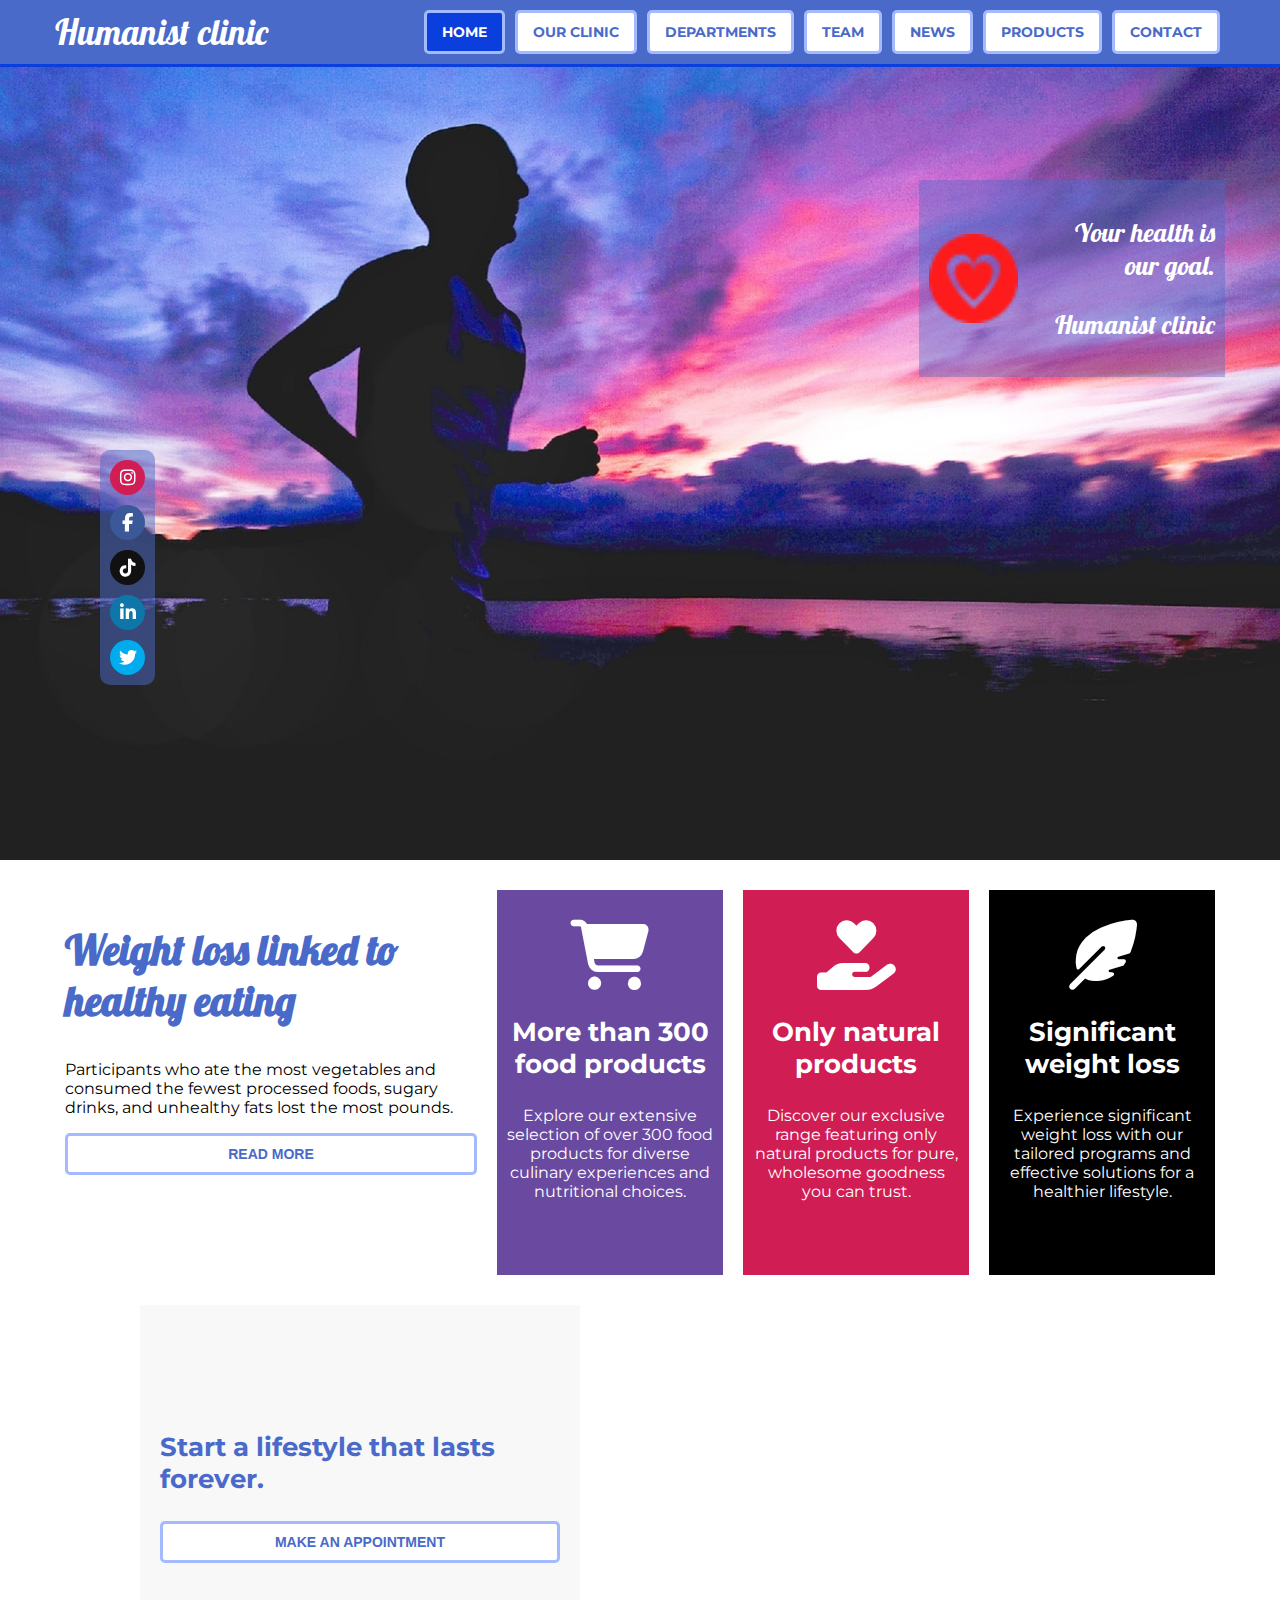
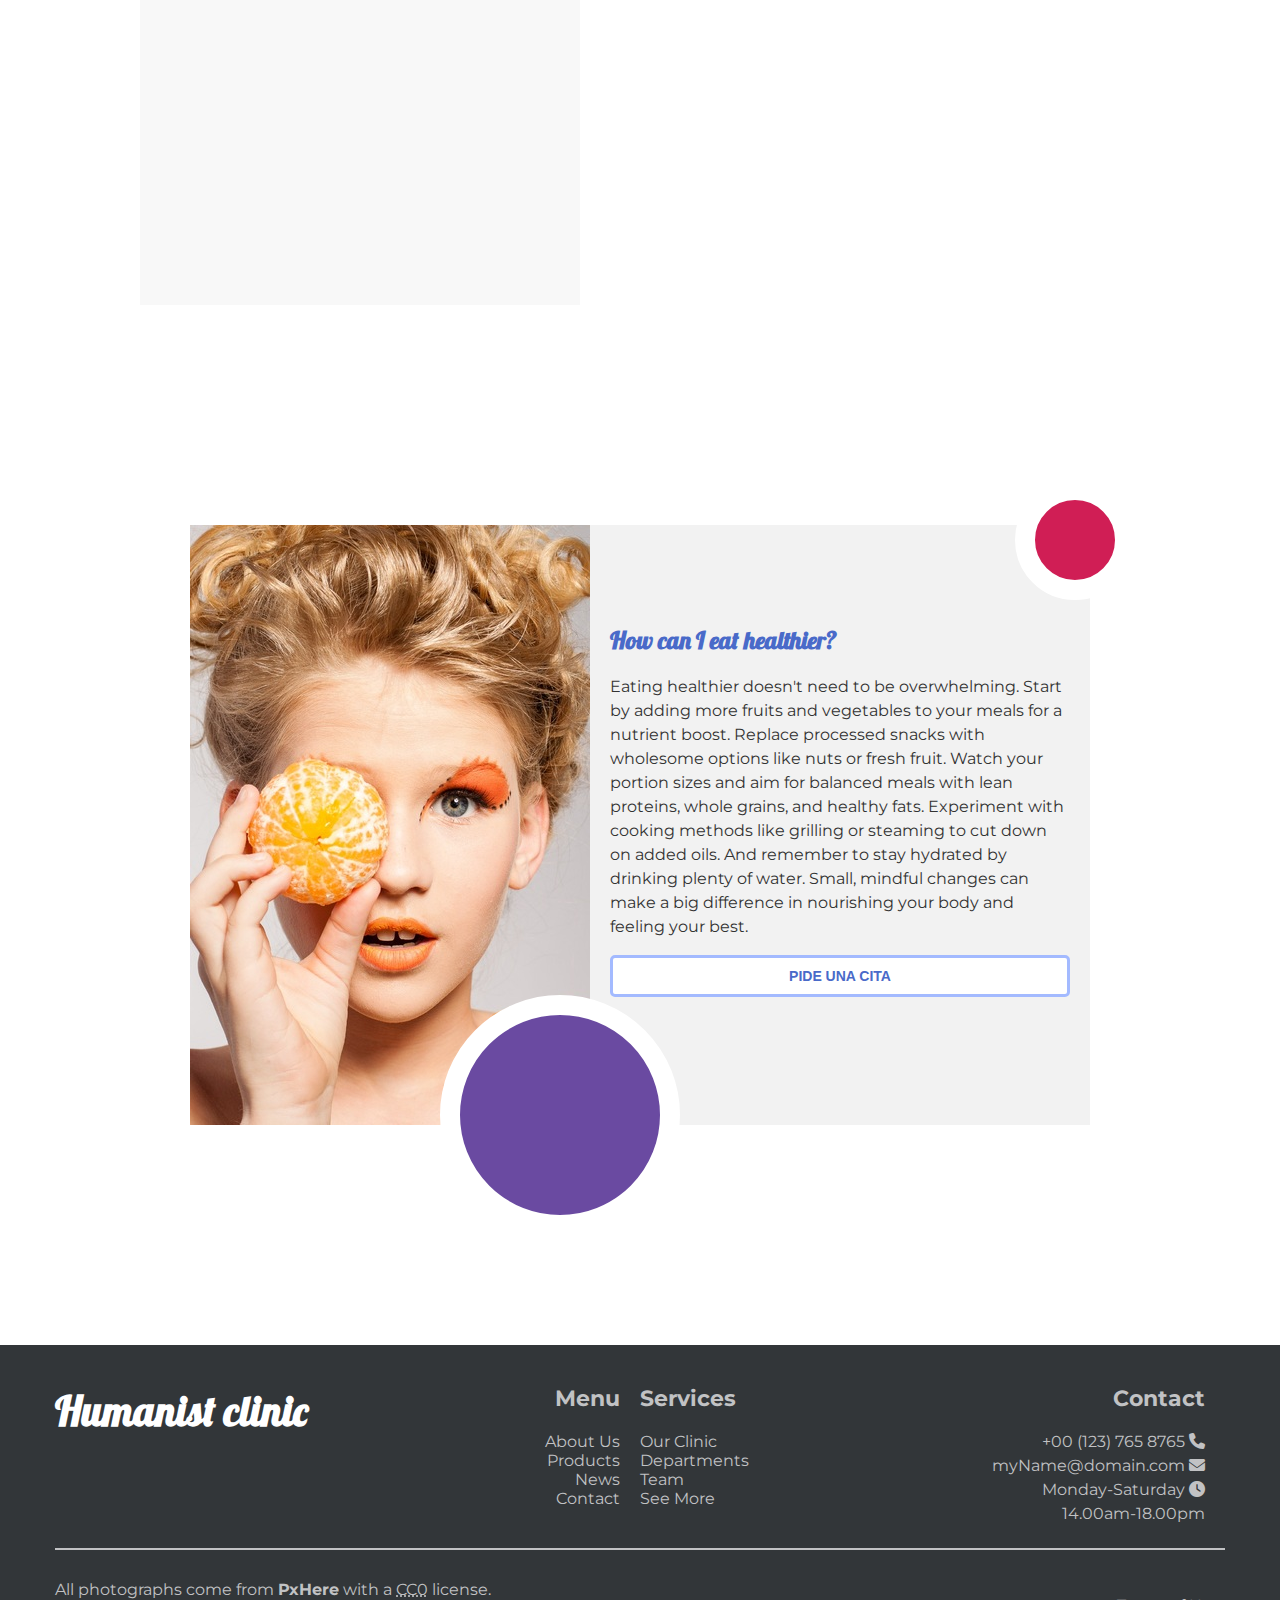
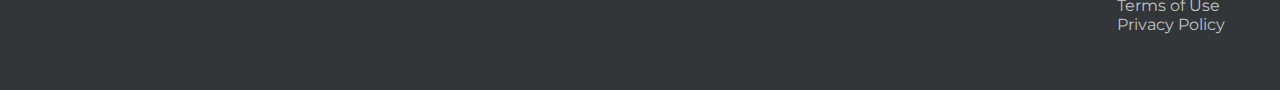
<file: index.html>
<!DOCTYPE html>
<html lang="es">
<head>
    <meta charset="UTF-8">
    <meta name="viewport" content="width=device-width, initial-scale=1.0">
    <title>Humanist Clinic</title>
    <link rel="stylesheet" href="https://cdnjs.cloudflare.com/ajax/libs/font-awesome/6.5.1/css/all.min.css">
    <link href="https://fonts.googleapis.com/css2?family=Lobster&family=Montserrat:wght@400;700&display=swap" rel="stylesheet">
    <link rel="stylesheet" href="styles.css">
    <link rel="icon" href="images/logo.png" type="image/x-icon">
</head>
<body class="body-index">

    <header class="header header-index">
        <nav class="navbar">
            <div class="container">
                <div class="navbar-brand">Humanist clinic</div>
                <div class="navbar-menu">
                    <a class="nav-btn active" href="index.html">HOME</a>
                    <a class="nav-btn" href="#">OUR CLINIC</a>
                    <a class="nav-btn" href="#">DEPARTMENTS</a>
                    <a class="nav-btn" href="#">TEAM</a>
                    <a class="nav-btn" href="#">NEWS</a>
                    <a class="nav-btn" href="products.html">PRODUCTS</a>
                    <a class="nav-btn" href="contact.html">CONTACT</a>
                </div>
            </div>
        </nav>
        <div class="header-content-index">
            <img src="images/logo.png" alt="logo">
            <div>
                <p>Your health is our goal.</p>
                <p>Humanist clinic</p>
            </div>
        </div>
    </header>

	<div class="social-media fixed">
		<div class="instagram">
			<i class="fa-brands fa-instagram"></i>
		</div>
		<div class="facebook">
			<i class="fa-brands fa-facebook-f"></i>
		</div>
		<div class="tiktok">
			<i class="fa-brands fa-tiktok"></i>
		</div>
		<div class="linkedin">
			<i class="fa-brands fa-linkedin-in"></i>
		</div>
		<div class="twitter">
			<i class="fa-brands fa-twitter"></i>
		</div>
	</div>
    <main>
        <section>
            <div class="first-section container">
                <div>
                    <h2>Weight loss linked to healthy eating</h2>
                    <p>Participants who ate the most vegetables and consumed the fewest processed foods, sugary drinks, and unhealthy fats lost the most pounds.</p>
                    <a href="#"><button>READ MORE</button></a>
                </div>
                <div class="purple-div">
                    <i class="fa-solid fa-cart-shopping"></i>
                    <h3>More than 300 food products</h3>
                    <p>Explore our extensive selection of over 300 food products for diverse culinary experiences and nutritional choices.</p>
                </div>
                <div class="red-div">
                    <i class="fa-solid fa-hand-holding-heart"></i>
                    <h3>Only natural products</h3>
                    <p>Discover our exclusive range featuring only natural products for pure, wholesome goodness you can trust.</p>
                </div>
                <div class="black-div">
                    <i class="fa-solid fa-feather-pointed"></i>
                    <h3>Significant weight loss</h3>
                    <p>Experience significant weight loss with our tailored programs and effective solutions for a healthier lifestyle.</p>
                </div>
            </div>
        </section>

        <section class="second-section">
            <div>
                <h3>Start a lifestyle that lasts forever.</h3>
                <a href="#"><button>MAKE AN APPOINTMENT</button></a>
            </div>
        </section>

        <section class="third-section">
            <div class="container">
                <div class="image-text-block">
                    <img src="images/woman-fruit.jpg" alt="Healthy Eating Image" class="block-image">
                    <div class="text-content">
                        <h2>How can I eat healthier?</h2>
                        <p>Eating healthier doesn't need to be overwhelming. Start by adding more fruits and vegetables to your meals for a nutrient boost. Replace processed snacks with wholesome options like nuts or fresh fruit. Watch your portion sizes and aim for balanced meals with lean proteins, whole grains, and healthy fats. Experiment with cooking methods like grilling or steaming to cut down on added oils. And remember to stay hydrated by drinking plenty of water. Small, mindful changes can make a big difference in nourishing your body and feeling your best.</p>
                        <a href="#"><button>PIDE UNA CITA</button></a>

                        <div class="circle circle-bottom-left"></div>
                        <div class="circle circle-top-right"></div>
                    </div>
                </div>
            </div>
        </section>
    </main>

    <footer class="footer">
        <div class="container">
            <div class="footer-content">
                <div class="footer-left">
                    <div class="left">
                        <h2>Humanist clinic</h2>
                    </div>
                    <div class="footer-section right">
                        <h3>Menu</h3>
                        <ul>
                            <li><a href="#about-us">About Us</a></li>
                            <li><a href="#products">Products</a></li>
                            <li><a href="#news">News</a></li>
                            <li><a href="#contact">Contact</a></li>
                        </ul>
                    </div>
                </div>

                <div class="footer-right">
                    <div class="footer-section left">
                        <h3>Services</h3>
                        <ul>
                            <li><a href="#">Our Clinic</a></li>
                            <li><a href="#">Departments</a></li>
                            <li><a href="#">Team</a></li>
                            <li><a href="#">See More</a></li>
                        </ul>
                    </div>
                    <div class="footer-section right">
                        <h3>Contact</h3>
                        <p>+00 (123) 765 8765 <i class="fa-solid fa-phone"></i></p>
                        <p>myName@domain.com <i class="fa-solid fa-envelope"></i></p>
                        <p>Monday-Saturday <i class="fa-solid fa-clock"></i></p>
                        <p>14.00am-18.00pm</p>
                    </div>
                </div>
            </div>
            <div class="footer-bottom">
                <p>All photographs come from <b>PxHere</b> with a <abbr title="Creative Commons Zero">CC0</abbr> license.</p>
                <nav>
                    <ul>
                        <li><a href="#terms">Terms of Use</a></li>
                        <li><a href="#privacy">Privacy Policy</a></li>
                    </ul>
                </nav>
            </div>
        </div>
    </footer>
</body>
</html>
</file>
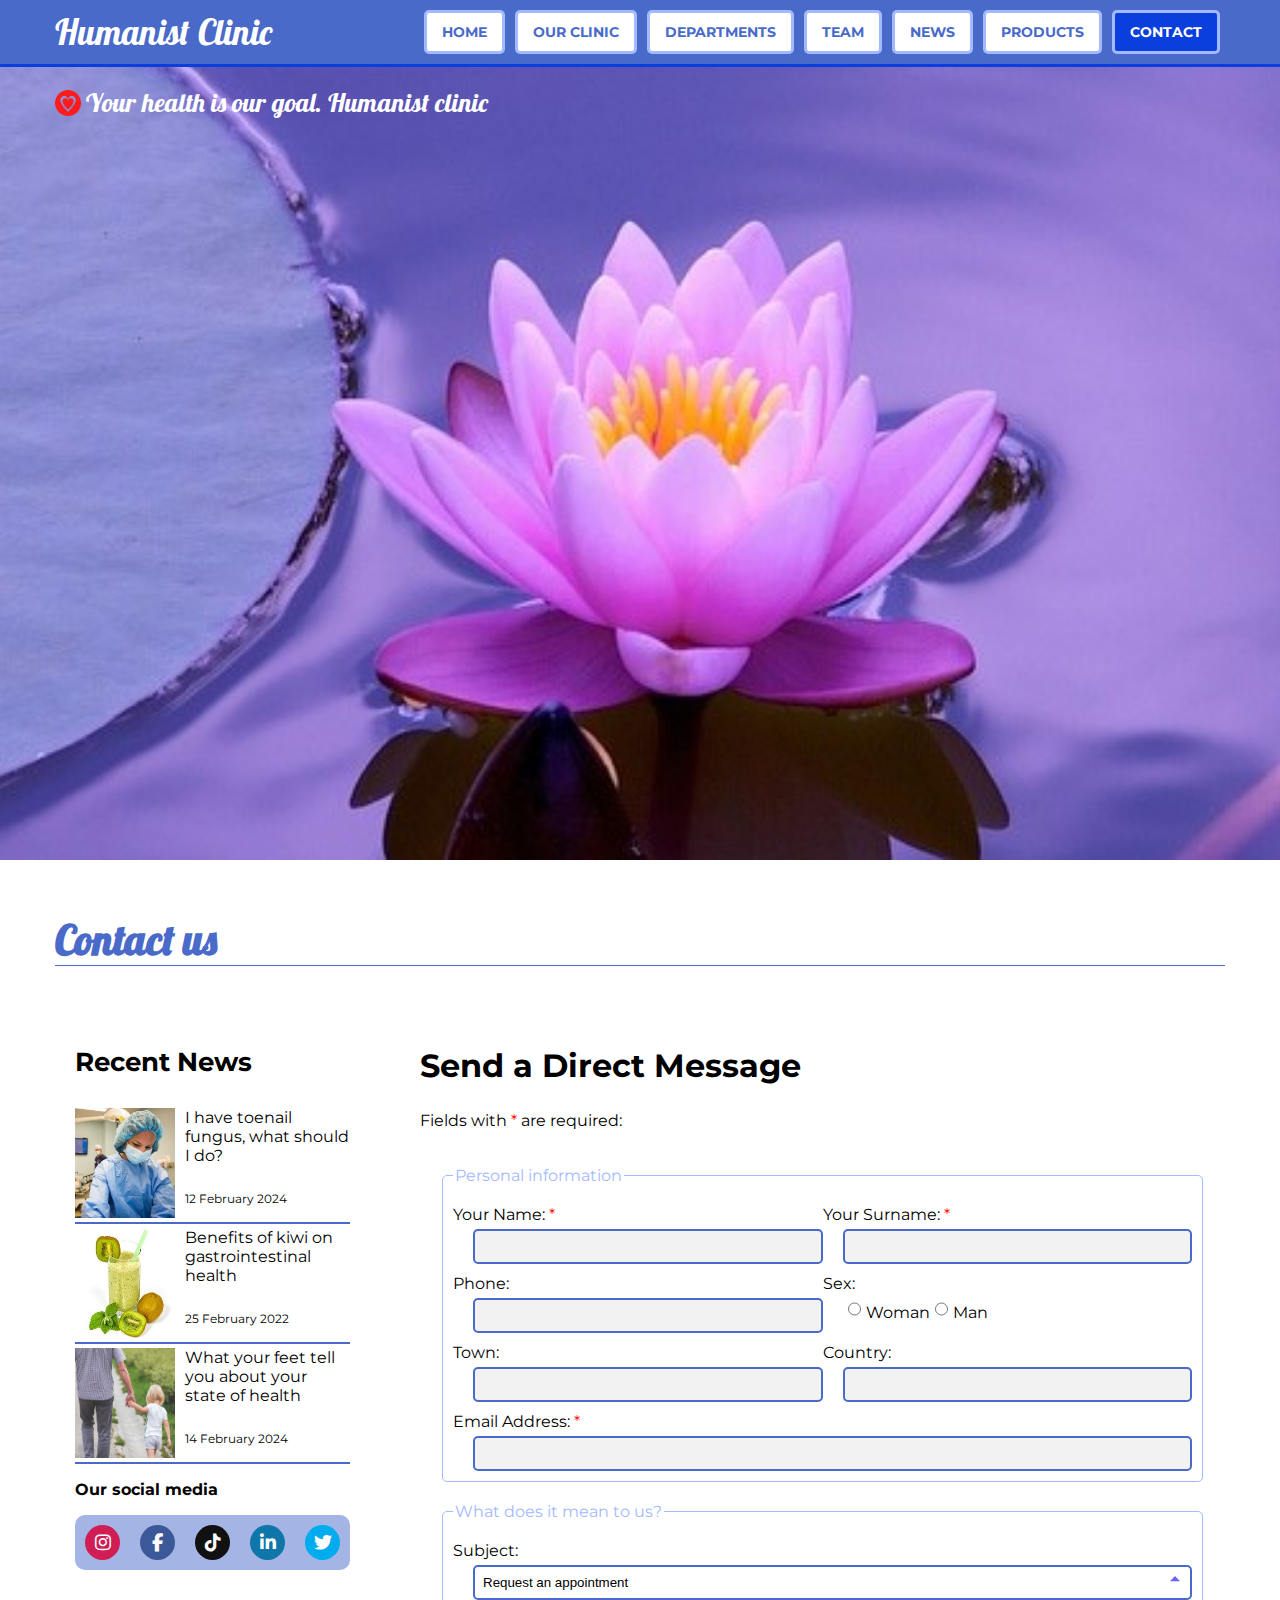
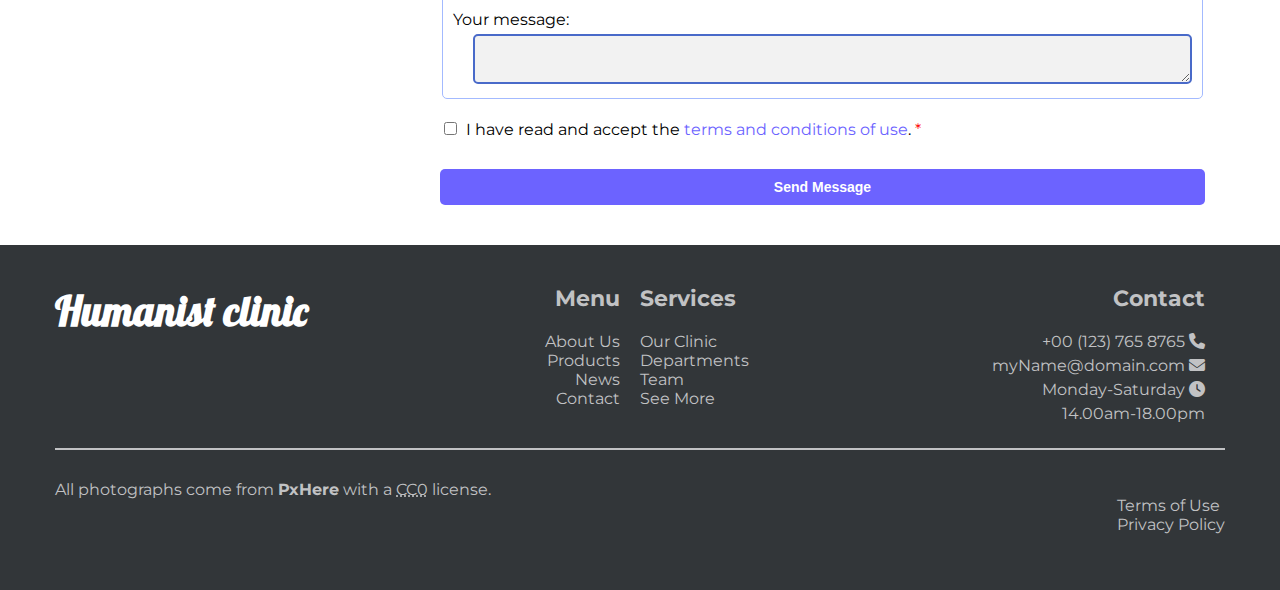
<file: contact.html>
<!DOCTYPE html>
<html lang="es">
<head>
    <meta charset="UTF-8">
    <meta name="viewport" content="width=device-width, initial-scale=1.0">
    <title>Humanist Clinic</title>
    <link rel="stylesheet" href="https://cdnjs.cloudflare.com/ajax/libs/font-awesome/6.5.1/css/all.min.css">
    <link href="https://fonts.googleapis.com/css2?family=Lobster&family=Montserrat:wght@400;700&display=swap" rel="stylesheet">
    <link rel="stylesheet" href="styles.css">
    <link rel="icon" href="favicon.ico" type="image/x-icon">
</head>
<body>

    <header class="header header-products">
        <nav class="navbar">
            <div class="container">
                <div class="navbar-brand">Humanist Clinic</div>
                <div class="navbar-menu">
                    <a class="nav-btn" href="index.html">HOME</a>
                    <a class="nav-btn" href="#our-clinic">OUR CLINIC</a>
                    <a class="nav-btn" href="#departments">DEPARTMENTS</a>
                    <a class="nav-btn" href="#team">TEAM</a>
                    <a class="nav-btn" href="#news">NEWS</a>
                    <a class="nav-btn" href="products.html">PRODUCTS</a>
                    <a class="nav-btn active" href="contact.html">CONTACT</a>
                </div>
            </div>
        </nav>
        <div class="header-content-products">
            <img src="images/logo.png" alt="logo">
            <p>Your health is our goal. Humanist clinic</p>
        </div>
    </header>

    <main class="container">
        <h2 class="h2-underlined">Contact us</h2>
        <div class="main-flex">
            <aside class="left-tab">
                <h3>Recent News</h3>
                <div class="news">
                    <img src="images/news-1.jpg" alt="doctor">
                    <div class="news-info">
                        <p>I have toenail fungus, what should I do?</p>
                        <p class="date">12 February 2024</p>
                    </div>
                </div>
                <div class="news">
                    <img src="images/news-2.jpg" alt="kiwi smoothie">
                    <div class="news-info">
                        <p>Benefits of kiwi on gastrointestinal health</p>
                        <p class="date">25 February 2022</p>
                    </div>
                </div>
                <div class="news">
                    <img src="images/news-3.jpg" alt="kid walking with his parent">
                    <div class="news-info">
                        <p>What your feet tell you about your state of health</p>
                        <p class="date">14 February 2024</p>
                    </div>
                </div>
                <p><b>Our social media</b></p>
				<div class="social-media in-a-row">
					<div class="instagram">
						<i class="fa-brands fa-instagram"></i>
					</div>
					<div class="facebook">
						<i class="fa-brands fa-facebook-f"></i>
					</div>
					<div class="tiktok">
						<i class="fa-brands fa-tiktok"></i>
					</div>
					<div class="linkedin">
						<i class="fa-brands fa-linkedin-in"></i>
					</div>
					<div class="twitter">
						<i class="fa-brands fa-twitter"></i>
					</div>
				</div>
            </aside>

            <div class="direct-message-tab">
                <h3 class="bigger-h3">Send a Direct Message</h3>
                <p>Fields with <span>*</span> are required:</p>

                <form action="#" method="post">
                    <fieldset>
                        <legend>Personal information</legend>
                        <div class="form-line">
                            <div class="form-group">
                                <label for="name">Your Name: <span>*</span></label>
                                <input type="text" id="name" name="name" required>
                            </div>
                            <div class="form-group">
                                <label for="surname">Your Surname: <span>*</span></label>
                                <input type="text" id="surname" name="surname" required>
                            </div>
                        </div>

                        <div class="form-line">
                            <div class="form-group">
                                <label for="phone">Phone:</label>
                                <input type="text" id="phone" name="phone">
                            </div>
                            <div class="form-group">
                                <label>Sex:</label>

                                <div class="radio-types">
                                    <input type="radio" id="woman" name="sex" value="woman">
                                    <label for="woman">Woman</label>
                                    <input type="radio" id="man" name="sex" value="man">
                                    <label for="man">Man</label>
                                </div>

                            </div>
                        </div>
                        <div class="form-line">

                            <div class="form-group">
                                <label for="town">Town:</label>
                                <input type="text" id="town" name="town">
                            </div>
                            <div class="form-group">
                                <label for="country">Country:</label>
                                <input type="text" id="country" name="country">
                            </div>
                        </div>
                        <div>
                            <label for="email">Email Address: <span>*</span></label>
                            <input type="email" id="email" name="email" required>
                        </div>
                    </fieldset>

                    <fieldset>
                        <legend>What does it mean to us?</legend>
                        <label for="subject">Subject:</label>
                        <select id="subject" name="subject">
                            <option value="appointment">Request an appointment</option>
                            <option value="askForInfo">Know more about a product</option>
                            <option value="askAboutGastro">Know how to improve my gastrointestinal health</option>
                            <option value="askAboutLoseWeight">Information on how to lose weight</option>
                            <option value="moreOptions">Another questions</option>
                        </select>

                        <label for="message">Your message:</label>
                        <textarea id="message" name="message"></textarea>
                    </fieldset>

                    <label for="terms">
                        <input type="checkbox" id="terms" name="terms" required>
                        I have read and accept the <a href="#">terms and conditions of use</a>. <span>*</span>
                    </label>

                    <button type="submit">Send Message</button>
                </form>
            </div>
        </div>
    </main>

    <footer class="footer">
        <div class="container">
            <div class="footer-content">
                <div class="footer-left">
                    <div class="left">
                        <h2>Humanist clinic</h2>
                    </div>
                    <div class="footer-section right">
                        <h3>Menu</h3>
                        <ul>
                            <li><a href="#about-us">About Us</a></li>
                            <li><a href="#products">Products</a></li>
                            <li><a href="#news">News</a></li>
                            <li><a href="#contact">Contact</a></li>
                        </ul>
                    </div>
                </div>

                <div class="footer-right">
                    <div class="footer-section left">
                        <h3>Services</h3>
                        <ul>
                            <li><a href="#">Our Clinic</a></li>
                            <li><a href="#">Departments</a></li>
                            <li><a href="#">Team</a></li>
                            <li><a href="#">See More</a></li>
                        </ul>
                    </div>
                    <div class="footer-section right">
                        <h3>Contact</h3>
                        <p>+00 (123) 765 8765 <i class="fa-solid fa-phone"></i></p>
                        <p>myName@domain.com <i class="fa-solid fa-envelope"></i></p>
                        <p>Monday-Saturday <i class="fa-solid fa-clock"></i></p>
                        <p>14.00am-18.00pm</p>
                    </div>
                </div>
            </div>
            <div class="footer-bottom">
                <p>All photographs come from <b>PxHere</b> with a <abbr title="Creative Commons Zero">CC0</abbr> license.</p>
                <nav>
                    <ul>
                        <li><a href="#terms">Terms of Use</a></li>
                        <li><a href="#privacy">Privacy Policy</a></li>
                    </ul>
                </nav>
            </div>
        </div>
    </footer>
</body>
</html>
</file>
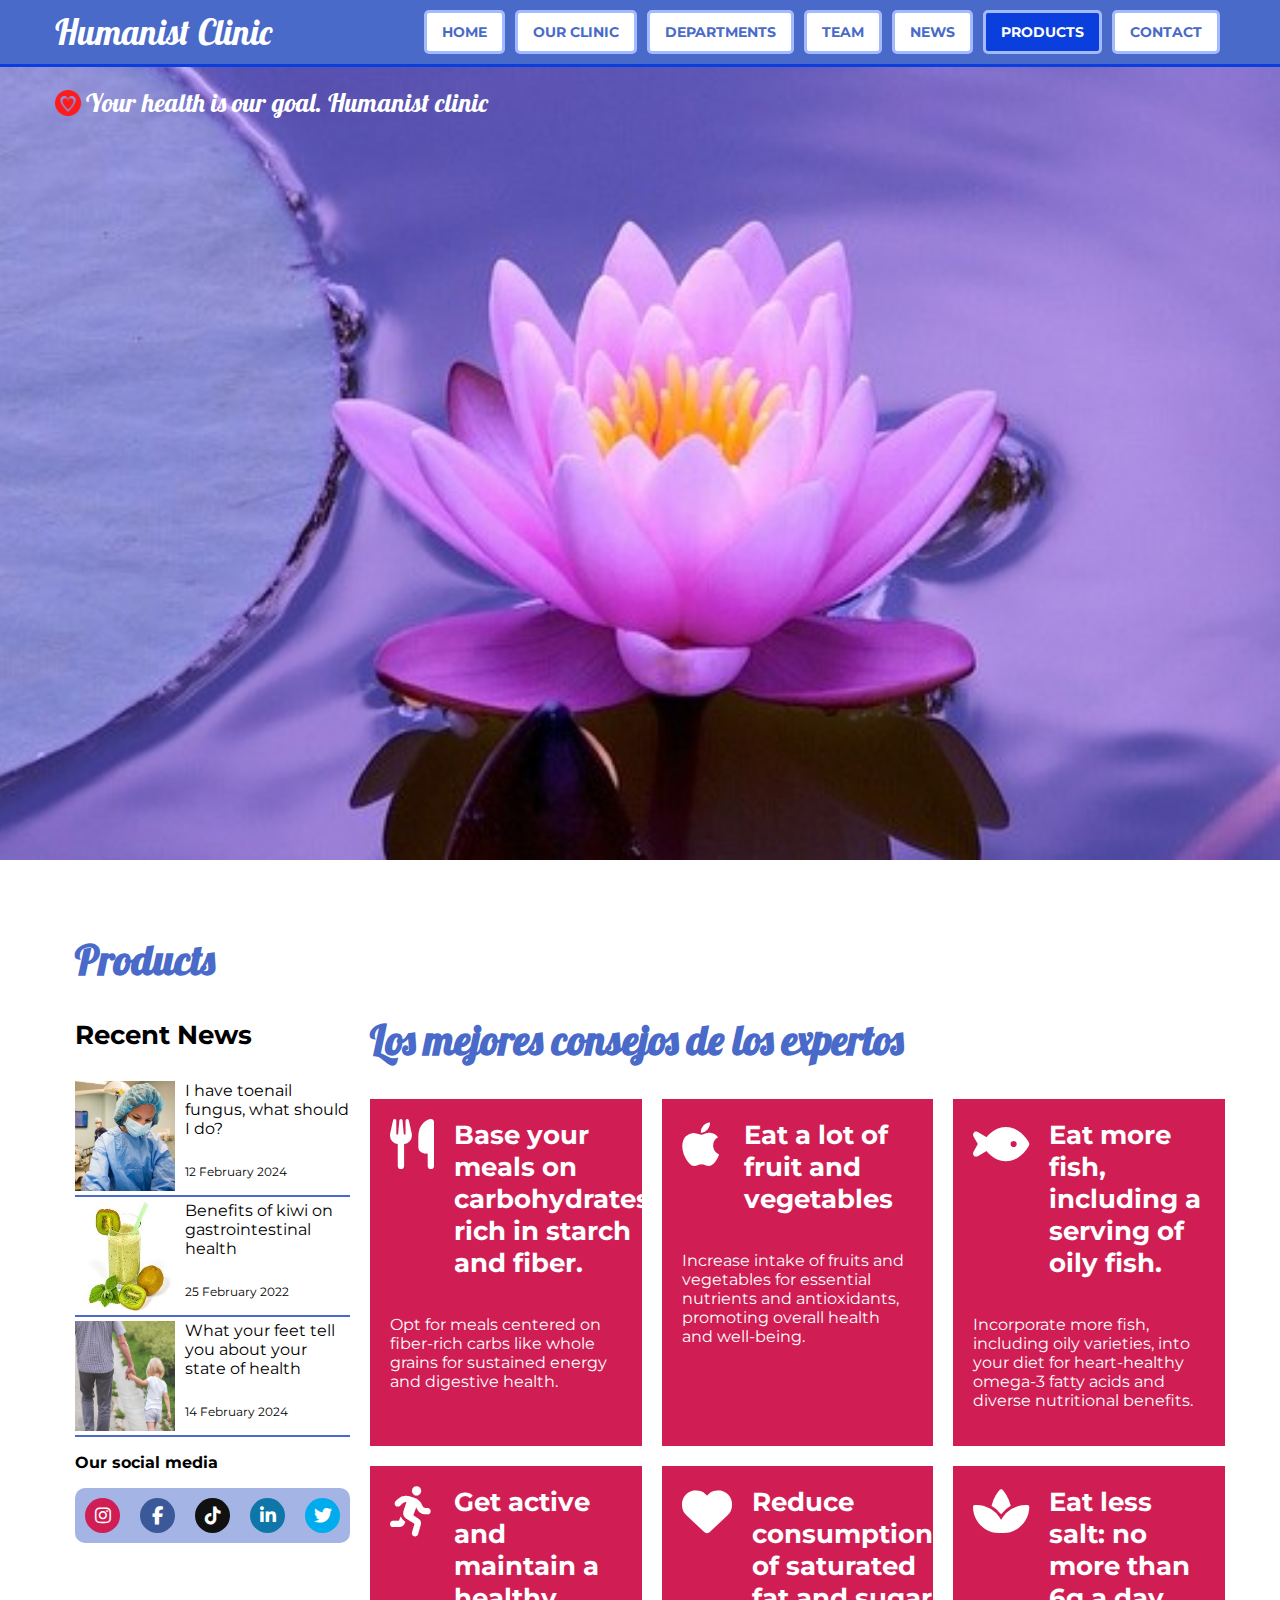
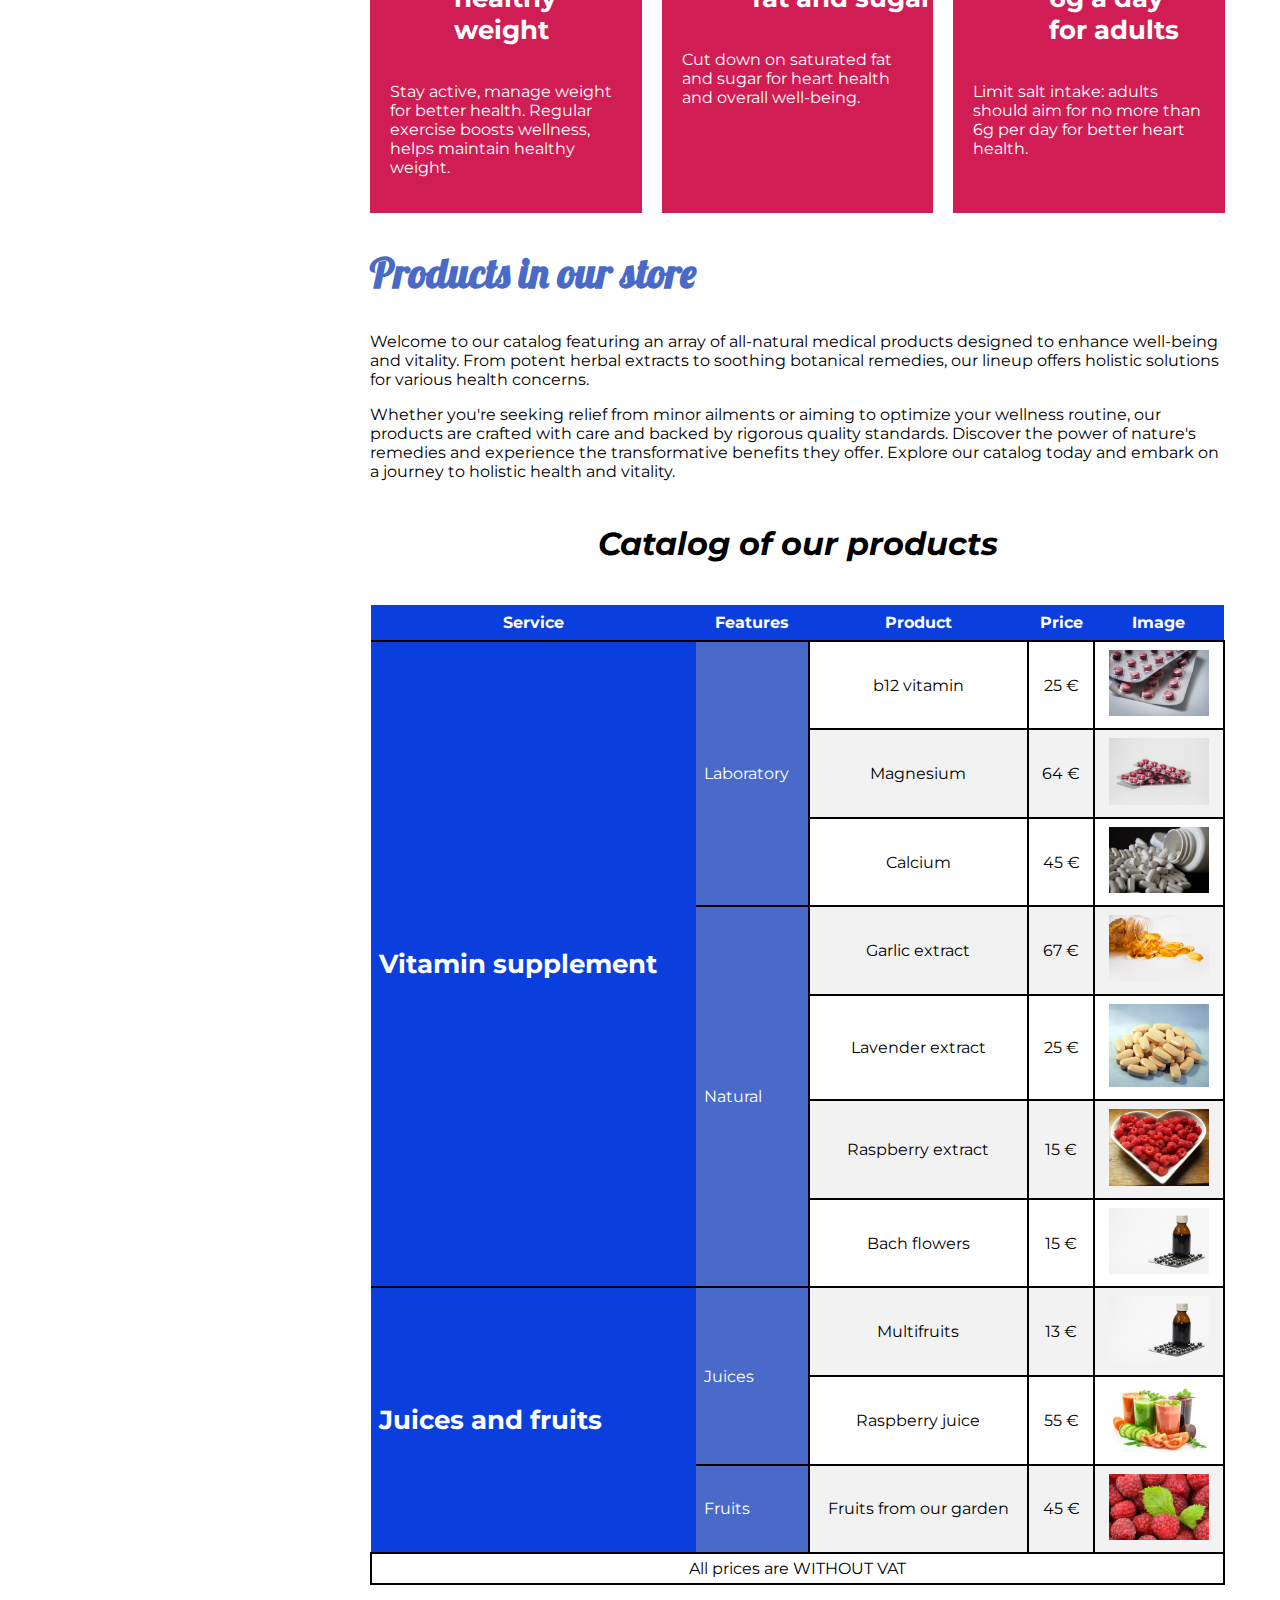
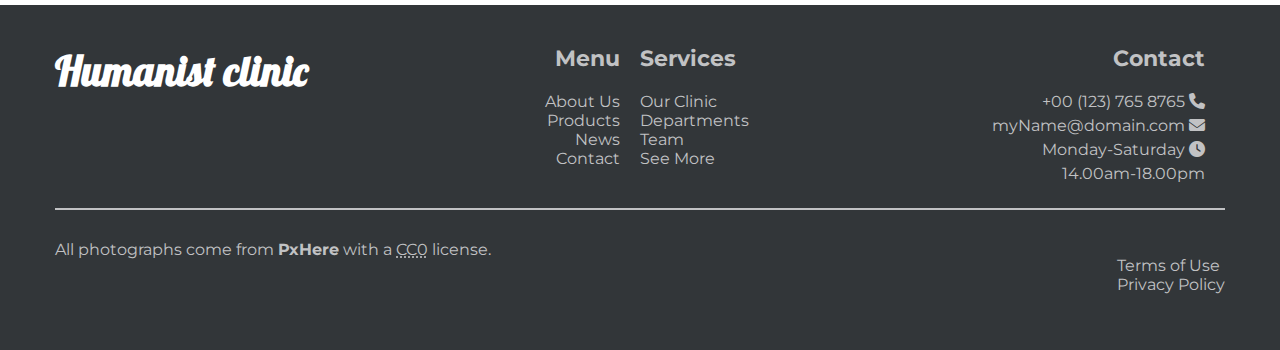
<file: products.html>
<!DOCTYPE html>
<html lang="es">
<head>
    <meta charset="UTF-8">
    <meta name="viewport" content="width=device-width, initial-scale=1.0">
    <title>Humanist Clinic</title>
    <link rel="stylesheet" href="https://cdnjs.cloudflare.com/ajax/libs/font-awesome/6.5.1/css/all.min.css">
    <link href="https://fonts.googleapis.com/css2?family=Lobster&family=Montserrat:wght@400;700&display=swap" rel="stylesheet">
    <link rel="stylesheet" href="styles.css">
    <link rel="icon" href="favicon.ico" type="image/x-icon">
</head>
<body>

    <header class="header header-products">
        <nav class="navbar">
            <div class="container">
                <div class="navbar-brand">Humanist Clinic</div>
                <div class="navbar-menu">
                    <a class="nav-btn" href="index.html">HOME</a>
                    <a class="nav-btn" href="#our-clinic">OUR CLINIC</a>
                    <a class="nav-btn" href="#departments">DEPARTMENTS</a>
                    <a class="nav-btn" href="#team">TEAM</a>
                    <a class="nav-btn" href="#news">NEWS</a>
                    <a class="nav-btn active" href="products.html">PRODUCTS</a>
                    <a class="nav-btn" href="contact.html">CONTACT</a>
                </div>
            </div>
        </nav>
        <div class="header-content-products">
            <img src="images/logo.png" alt="logo">
            <p>Your health is our goal. Humanist clinic</p>
        </div>
    </header>

    <main class="container main-flex">
        <aside class="left-tab">
            <h2>Products</h2>
            <h3>Recent News</h3>
            <div class="news">
                <img src="images/news-1.jpg" alt="doctor">
                <div class="news-info">
                    <p>I have toenail fungus, what should I do?</p>
                    <p class="date">12 February 2024</p>
                </div>
            </div>
            <div class="news">
                <img src="images/news-2.jpg" alt="kiwi smoothie">
                <div class="news-info">
                    <p>Benefits of kiwi on gastrointestinal health</p>
                    <p class="date">25 February 2022</p>
                </div>
            </div>
            <div class="news">
                <img src="images/news-3.jpg" alt="kid walking with his parent">
                <div class="news-info">
                    <p>What your feet tell you about your state of health</p>
                    <p class="date">14 February 2024</p>
                </div>
            </div>
            <p><b>Our social media</b></p>
            <div class="social-media in-a-row">
				<div class="instagram">
					<i class="fa-brands fa-instagram"></i>
				</div>
				<div class="facebook">
					<i class="fa-brands fa-facebook-f"></i>
				</div>
				<div class="tiktok">
					<i class="fa-brands fa-tiktok"></i>
				</div>
				<div class="linkedin">
					<i class="fa-brands fa-linkedin-in"></i>
				</div>
				<div class="twitter">
					<i class="fa-brands fa-twitter"></i>
				</div>
			</div>
        </aside>

        <div class="not-left-tab">
            <h2>Los mejores consejos de los expertos</h2>
            <div class="tips">
                <div class="tip">
                    <div class="tip-heading">
                        <i class="fa-solid fa-utensils"></i>
                        <h3>Base your meals on carbohydrates rich in starch and fiber.</h3>
                    </div>
                    <p>Opt for meals centered on fiber-rich carbs like whole grains for sustained energy and digestive health.</p>
                </div>

                <div class="tip">
                    <div class="tip-heading">
                        <i class="fa-brands fa-apple"></i>
                        <h3>Eat a lot of fruit and vegetables</h3>
                    </div>
                    <p>Increase intake of fruits and vegetables for essential nutrients and antioxidants, promoting overall health and well-being.</p>
                </div>

                <div class="tip">
                    <div class="tip-heading">
                        <i class="fa-solid fa-fish"></i>
                        <h3>Eat more fish, including a serving of oily fish.</h3>
                    </div>
                    <p>Incorporate more fish, including oily varieties, into your diet for heart-healthy omega-3 fatty acids and diverse nutritional benefits.</p>
                </div>
            </div>

            <div class="tips">
                <div class="tip">
                    <div class="tip-heading">
                        <i class="fa-solid fa-person-running"></i>
                        <h3>Get active and maintain a healthy weight</h3>
                    </div>
                    <p>Stay active, manage weight for better health. Regular exercise boosts wellness, helps maintain healthy weight.</p>
                </div>

                <div class="tip">
                    <div class="tip-heading">
                        <i class="fa-solid fa-heart"></i>
                        <h3>Reduce consumption of saturated fat and sugar</h3>
                    </div>
                    <p>Cut down on saturated fat and sugar for heart health and overall well-being.</p>
                </div>

                <div class="tip">
                    <div class="tip-heading">
                        <i class="fa-solid fa-spa"></i>
                        <h3>Eat less salt: no more than 6g a day for adults</h3>
                    </div>
                    <p>Limit salt intake: adults should aim for no more than 6g per day for better heart health.</p>
                </div>
            </div>

            <h2>Products in our store</h2>
            <p>
                Welcome to our catalog featuring an array of all-natural medical products designed to enhance well-being and vitality.
                From potent herbal extracts to soothing botanical remedies, our lineup offers holistic solutions for various health concerns.
            </p>
            <p>
                Whether you're seeking relief from minor ailments or aiming to optimize your wellness routine, our products are crafted with
                care and backed by rigorous quality standards. Discover the power of nature's remedies and experience the transformative benefits
                they offer. Explore our catalog today and embark on a journey to holistic health and vitality.
            </p>

            <h4><em>Catalog of our products</em></h4>

            <table>
                <thead>
                    <tr>
                        <th>Service</th>
                        <th>Features</th>
                        <th>Product</th>
                        <th>Price</th>
                        <th>Image</th>
                    </tr>
                </thead>
                <tbody>
                    <tr>
                        <td rowspan="7" class="category">Vitamin supplement</td>
                        <td rowspan="3" class="subcategory">Laboratory</td>
                        <td>b12 vitamin</td>
                        <td>25 €</td>
                        <td class="image-cell"><img src="images/products-1.jpg" alt="b12 vitamin"></td>
                    </tr>
                    <tr>
                        <td>Magnesium</td>
                        <td>64 €</td>
                        <td class="image-cell"><img src="images/products-2.jpg" alt="Magnesium"></td>
                    </tr>
                    <tr>
                        <td>Calcium</td>
                        <td>45 €</td>
                        <td class="image-cell"><img src="images/products-3.jpg" alt="Calcium"></td>
                    </tr>
                    <tr>
                        <td rowspan="4" class="subcategory">Natural</td>
                        <td>Garlic extract</td>
                        <td>67 €</td>
                        <td class="image-cell"><img src="images/products-4.jpg" alt="Garlic extract"></td>
                    </tr>
                    <tr>
                        <td>Lavender extract</td>
                        <td>25 €</td>
                        <td class="image-cell"><img src="images/products-5.jpg" alt="Lavender extract"></td>
                    </tr>
                    <tr>
                        <td>Raspberry extract</td>
                        <td>15 €</td>
                        <td class="image-cell"><img src="images/products-6.jpg" alt="Raspberry extract"></td>
                    </tr>
                    <tr>
                        <td>Bach flowers</td>
                        <td>15 €</td>
                        <td class="image-cell"><img src="images/products-7.jpg" alt="Bach flowers"></td>
                    </tr>
                    <tr>
                        <td rowspan="4" class="category">Juices and fruits</td>
                        <td rowspan="2" class="subcategory">Juices</td>
                        <td>Multifruits</td>
                        <td>13 €</td>
                        <td class="image-cell"><img src="images/products-7.jpg" alt="Multifruits"></td>
                    </tr>
                    <tr>
                        <td>Raspberry juice</td>
                        <td>55 €</td>
                        <td class="image-cell"><img src="images/products-8.jpg" alt="Raspberry juice"></td>
                    </tr>
                    <tr>
                        <td rowspan="2" class="subcategory">Fruits</td>
                        <td>Fruits from our garden</td>
                        <td>45 €</td>
                        <td class="image-cell"><img src="images/products-9.jpg" alt="Fruits from our garden"></td>
                    </tr>
                </tbody>
                <tfoot>
                    <tr>
                        <td colspan="5" class="note">All prices are WITHOUT VAT</td>
                    </tr>
                </tfoot>
            </table>
        </div>
    </main>

    <footer class="footer">
        <div class="container">
            <div class="footer-content">
                <div class="footer-left">
                    <div class="left">
                        <h2>Humanist clinic</h2>
                    </div>
                    <div class="footer-section right">
                        <h3>Menu</h3>
                        <ul>
                            <li><a href="#about-us">About Us</a></li>
                            <li><a href="#products">Products</a></li>
                            <li><a href="#news">News</a></li>
                            <li><a href="#contact">Contact</a></li>
                        </ul>
                    </div>
                </div>

                <div class="footer-right">
                    <div class="footer-section left">
                        <h3>Services</h3>
                        <ul>
                            <li><a href="#">Our Clinic</a></li>
                            <li><a href="#">Departments</a></li>
                            <li><a href="#">Team</a></li>
                            <li><a href="#">See More</a></li>
                        </ul>
                    </div>
                    <div class="footer-section right">
                        <h3>Contact</h3>
                        <p>+00 (123) 765 8765 <i class="fa-solid fa-phone"></i></p>
                        <p>myName@domain.com <i class="fa-solid fa-envelope"></i></p>
                        <p>Monday-Saturday <i class="fa-solid fa-clock"></i></p>
                        <p>14.00am-18.00pm</p>
                    </div>
                </div>
            </div>
            <div class="footer-bottom">
                <p>All photographs come from <b>PxHere</b> with a <abbr title="Creative Commons Zero">CC0</abbr> license.</p>
                <nav>
                    <ul>
                        <li><a href="#terms">Terms of Use</a></li>
                        <li><a href="#privacy">Privacy Policy</a></li>
                    </ul>
                </nav>
            </div>
        </div>
    </footer>
</body>
</html>
</file>
<file: styles.css>
/* IMPORTING THE FONTS */
@import url('https://fonts.googleapis.com/css2?family=Lobster&family=Montserrat:wght@400;700&display=swap');

/* GENERAL STYLING */
body {
    font-family: 'Montserrat', sans-serif;
    margin: 0;
    padding: 0;
    color: #000000;
}

p {
    font-size: 16px;
}

h2 {
    font-family: 'Lobster', cursive;
    font-size: 41px;
    color: #496ac9;
}

h3 {
    font-size: 26px;
}
.bigger-h3 {
	font-size: 32px;
	margin-top: 26px;
	margin-bottom: 26px;
}

h4 {
    font-size: 32px;
    text-align: center;
}

button {
    font-size: 14px;
    color: #496ac9;
    font-weight: bold;
    background: #ffffff;
    border: 3px solid #a3baff;
    border-radius: 5px;
    padding: 10px 10px;
}

/* Navbar */
.navbar {
    position: fixed;
    top: 0;
    width: 100%;
    background-color: #496ac9;
    color: #ffffff;
    z-index: 1000;
    display: flex;
    justify-content: center;
	border-bottom: 3px solid #0a3edd;
}

.navbar .container {
    width: 1170px;
    display: flex;
    justify-content: space-between;
    align-items: center;
	padding: 10px 0;
}

.navbar-brand {
    font-family: 'Lobster', cursive;
    font-size: 35px;
    color: #ffffff;
}

.navbar-menu {
    display: flex;
}

.navbar-menu a {
    color: #496ac9;
	background-color: #ffffff;
    text-decoration: none;
    font-size: 14px;
	font-weight: bold;
    padding: 10px 15px;
	
    transition: all 0.3s ease;
    
	margin: 0 5px;
    border: 3px solid #a3baff;
    border-radius: 5px;
}

.navbar-menu a:hover,
.navbar-menu a:focus,
.navbar-menu a.active {
    background-color: #0a3edd;
    color: #ffffff;
    border: 3px solid #a3baff;
}

.nav-btn:hover {
    transform: scale(1.05);
}

/* Header */
.header {
    width: 100%;
    margin-top: 60px; /* so the nav doesn't overlap with the image at the starting position */
}

.header-index {
    height: 50em;
    background: url('images/cabecera.jpg') no-repeat;
    background-size: cover;
    background-position: top; /* to show the image starting from the top */
}
.header-products {
    height: 50em;
    background: url('images/cabecera_int.jpg') no-repeat;
    background-size: cover;
	background-position: top; /* to show the image starting from the top */
}

.header-content-index {
    float: right;
    color: #ffffff;
    background-color: rgba(73, 106, 201, 0.4);
    height: auto;
    margin-right: calc(50% - 585px);
    display: flex;
    align-items: center;
    padding: 10px;
    margin-top: 120px;
}

.header-content-index img {
    margin-right: 20px;
    flex: 1;
}
.header-content-index div {
    flex: 2;
	text-align: right;
}
.header-content-index p, .header-content-products p {
    font-family: 'Lobster', cursive;
    font-size: 26px;
}

.header-content-products {
    display: flex;
    align-items: center;
    padding: 0;
    width: 1170px;
    margin: 0 auto;
    color: #ffffff;
}
.header-content-products img {
    width: 26px;
    height: 26px;
}
.header-content-products p {
    margin-left: 5px;
}


/* Social media icons */
.fixed {
	position: fixed;	
	top: 50%;
	left: 100px;
	
}

.in-a-row {
	display: flex;
}
.in-a-row div {
	flex-direction: row;
}

.social-media {
	background-color: rgba(73, 106, 201, 0.5);
	border-radius: 10px;
	
}

.social-media div {
	height: 35px; /* this is beacause the icon is not a square, so then when rounding borders we would be making an elipse and not a circle*/
	width: 35px;
	font-size: 18px;
	align-content: center;
	text-align: center; /* the i's are treated like text */
	border-radius: 50%; /*to make it look like a circle*/
	color: white;
	margin: 10px;
}

.instagram {
	background-color: #d01e55;
}

.facebook {
	background-color: #3B5998;
}
.tiktok {
	background-color: #111111;
}
.linkedin {
	background-color: #0E76A8;
}
.twitter {
	background-color: #00ACEE;
}


/* Main Content */
.body-index {
    background: url('images/raspberry.jpg') no-repeat center center fixed;
    background-size: cover;
}

section {
    background-color: #ffffff;
    width: 100%;
}

section a button {
    width: 100%;
}

.first-section a button {
    margin-bottom: 100px;
}

.first-section {
    display: flex;
}
.container {
    width: 1170px;
    margin: 0 auto;
    padding: 20px 0;
}

.main-flex {
    display: flex;
}

.h2-underlined {
    border-bottom: 1px solid #496ac9;
}

.not-left-tab {
    flex: 4;
    padding-top: 100px;
}

.direct-message-tab {
    flex: 4;
    margin-left: 50px;
	padding-top: 20px;
}

/*tab styles*/

.left-tab {
    flex: 1;
    padding: 20px;
}
.left-tab h2 {
    padding-left: 0;
}
.news {
    display: flex;
    padding-bottom: 4px;
    padding-top: 4px;
    border-bottom: 2px solid #496ac9;
}

.left-tab img {
    height: 110px;
    width: 100px;
}

.news-info {
    display: block;
}
.news-info p:first-child {
    margin-top: 0;
    padding: 0 0 10px 10px;
}
.news-info p:not(:first-child) {
    bottom: 0;
    margin: 0;
    padding-left: 10px;
    font-size: 12px;
}

.tips {
    display: flex;
    margin-bottom: 20px;
}

.tips .tip:first-child {
    margin-right: 20px;
}

.tips .tip:last-child {
    margin-left: 20px;
}

.tips div {
    flex: 1;
    background-color: #d01e55;
    color: white;
}

.tip {
    width: calc(33% - 40px); /* we have two margins of 20px each */
}

.tip i {
    flex: 1;
    font-size: 50px; /*this allows us to scale it*/
    padding: 20px;
}
.tip h3 {
    flex: 4;
    padding: 20px 20px 20px 0;
    margin: 0;
}
.tip p {
    padding: 0px 20px 20px 20px;
}

.tip-heading {
    display: flex;
}

section i {
    font-size: 70px;
    margin-top: 20px;
}

.first-section div:not(:first-child) {
    flex: 1;
    margin: 10px;
    text-align: center;
    padding: 10px;
}
.first-section div:first-child {
    flex: 2;
    margin: 10px;
}

.purple-div {
    background-color: #6a4aa1;
    color: #ffffff;
}
.red-div {
    background-color: #d01e55;
    color: #ffffff;
}
.black-div {
    background-color: #000000;
    color: #ffffff;
}

.second-section {
    background: none;
}

.second-section div {
    background-color: rgba(242, 242, 242, 0.5);
    color: #496ac9;
    margin-left: calc(50% - 500px);
    width: 400px;
    height: 400px;
    padding: 100px 20px;
}

.third-section {
    padding-top: 200px;
    padding-bottom: 200px;
}

.image-text-block {
    display: flex;
    margin-left: calc(50% - 450px);
    margin-right: calc(50% - 450px);
}

.text-content {
    flex: 1;
    position: relative;
    padding: 20px;
    box-sizing: border-box;
    background-color: #f2f2f2;
    padding-top: 100px;
}

.text-content h2 {
    font-size: 24px;
    margin-top: 0;
}

.text-content p {
    font-size: 16px;
    line-height: 1.5;
    color: #333333;
}

.circle {
    position: absolute;
    border-radius: 50%; /*to make it look like a circle*/
    border: 20px solid white;
}

.circle-top-right {
    width: 80px;
    height: 80px;
    background-color: #d01e55;
    top: -45px;
    right: -45px;
}

.circle-bottom-left {
    width: 200px;
    height: 200px;
    background-color: #6a4aa1;
    bottom: -110px;
    left: -150px;
}

/* Table styles */

table {
    width: 100%;
    border-collapse: collapse;
    text-align: center;
}

td {
    border: 2px solid black;
}

td, th {
    padding: 8px;
}

tr:nth-child(even) {
    background-color: #f2f2f2;
}

th, .category {
    background-color: #0a3edd;
    color: white;
    border: 0px;
    border-bottom: 2px solid black;
    font-weight: bold;
}
.subcategory {
    background-color: #496ac9;
    color: white;
    border-left: 0px;
}

.category {
    font-size: 26px;
}

.category, .subcategory {
    text-align: left;
}

.image-cell img {
    max-width: 100px;
}
.note {
    text-align: center;
    padding: 5px;
    background-color: white;
}

/* form styles */

form {
    max-width: 100%;
    margin: 0 auto;
    padding: 20px;
}

fieldset {
    margin-bottom: 20px;
    padding: 10px;
    border: 1px solid #a3baff;
    border-radius: 5px;
}

legend {
    color: #a3baff;
}

label {
    display: block;
    margin-top: 10px;
}

input[type="text"],
input[type="email"],
select,
textarea {
    width: calc(100% - 20px);
    padding: 8px;
    margin-top: 5px;
    border: 2px solid #496ac9;
    border-radius: 5px;
    box-sizing: border-box;
    transition: border-color 0.3s, background-color 0.3s;
    background-color: #f2f2f2;
    margin-left: 20px;
}

input[type="text"]:focus,
input[type="email"]:focus,
select:focus,
textarea:focus {
    border-color: black;
    background-color: #d0e7ff;
}

input[type="radio"] {
    margin-right: 5px;
}

input[type="checkbox"] {
    margin-right: 5px;
}

form button {
    display: block;
    width: 100%;
    padding: 10px;
    background-color: #6c63ff;
    color: white;
    border: none;
    border-radius: 5px;
    cursor: pointer;
    transition: background-color 0.3s;
    margin-top: 30px;
}

form button:hover {
    background-color: #800080; /* Purple */
}

.form-line {
    display: flex;
}
.form-group {
    width: 50%;
    flex: 1;
}
.radio-types {
    display: flex;
    padding-left: 20px;
}

span {
    color: red;
}

form a {
    color: #6c63ff;
    text-decoration: none;
}

form a:hover {
    text-decoration: underline;
}

select {
    appearance: none;
    -webkit-appearance: none;
    -moz-appearance: none;
    background: url('data:image/svg+xml;charset=US-ASCII,<svg%20xmlns%3D"http%3A//www.w3.org/2000/svg"%20viewBox%3D"0%200%204%205"%20width%3D"12"%20height%3D"15"><polygon%20points%3D"2,0%200,2%204,2"%20fill%3D"%236c63ff"/></svg>') no-repeat right 10px center;
    background-size: 10px;
}

/* Footer */
.footer {
    background-color: #323639;
    color: #C1C2C4;
    padding-top: 20px;
    padding-bottom: 20px;
}

.footer {
    display: flex;
    justify-content: space-between;
}

.footer-section {
    margin-right: 20px;
}

.footer h3 {
    font-size: 22px;
    margin-bottom: 20px;
    margin-top: 0;
}

.footer ul {
    list-style: none;
    padding: 0;
}

.footer a {
    color: #C1C2C4;
    text-decoration: none;
}
.footer a:hover {
    color: #ffffff;
    text-decoration: underline;
}

.footer p {
    margin: 5px 0;
}

.footer h2 {
    color: #ffffff;
    margin-top: 0;
}

.footer-content {
    display: flex;
    padding-bottom: 20px;
    border-bottom: 2px solid #C1C2C4;
}
.footer-content div {
    flex: 1;
}

.footer-left, .footer-right {
    display: flex;
}

.left {
    text-align: left;
}
.right {
    text-align: right;
}

.footer-bottom {
    display: flex;
    justify-content: space-between;
    margin-top: 20px;
    padding-top: 10px;
}
.footer-bottom p {
    margin: 0;
}

.footer-bottom nav {
    display: flex;
}
.footer-bottom nav ul {
    display: flex;
	flex-direction: column;
    list-style: none;
    padding: 0;
}
.footer-bottom nav ul li {
    margin-left: 20px;
}
</file>
